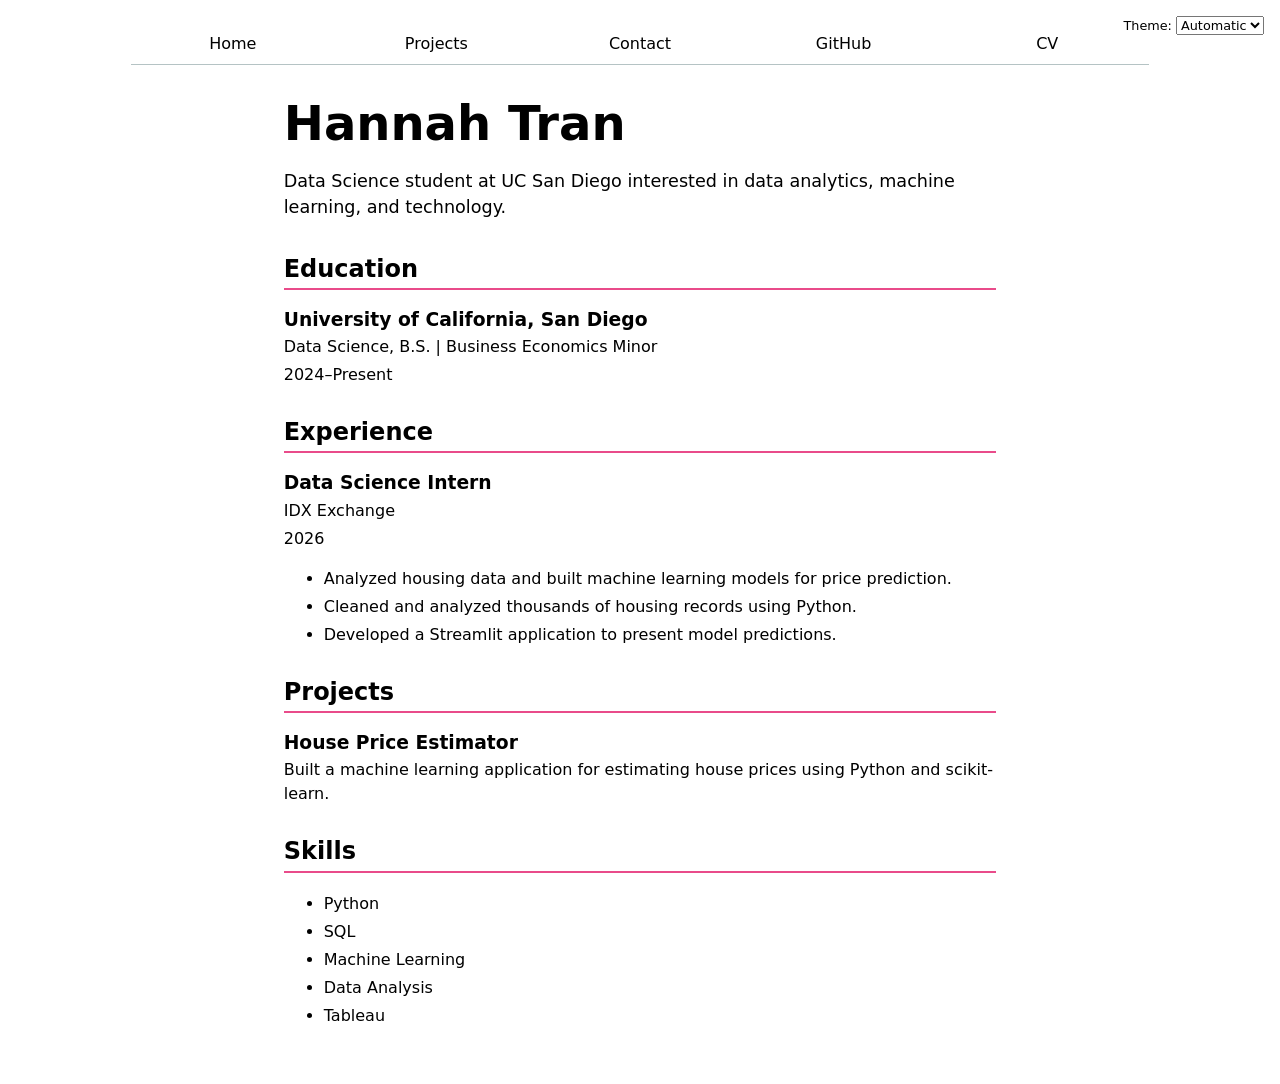
<file: cv/index.html>
<!DOCTYPE html>
<html lang="en">
<head>
    <meta charset="UTF-8">
    <meta name="viewport" content="width=device-width, initial-scale=1.0">
    <title>Hannah Tran: CV</title>
    <link rel="stylesheet" href="../style.css">
    <script type="module" src="../global.js"></script>
</head>

<body>

    <!-- <nav>
        <a href="../index.html">Home</a>
        <a href="../projects/">Projects</a>
        <a href="../contact/">Contact</a>
        <a href="https://github.com/hannahtrn" target="_blank">GitHub</a>
        <a href="index.html">CV</a>
    </nav> -->

    <main class="cv">

    <h1>Hannah Tran</h1>

    <p>Data Science student at UC San Diego interested in data analytics, machine learning, and technology.</p>

    <section>
        <h2>Education</h2>

        <article>
            <h3>University of California, San Diego</h3>
            <p>Data Science, B.S. | Business Economics Minor</p>
            <p><time datetime="2024">2024</time>–Present</p>
        </article>
    </section>

    <section>
        <h2>Experience</h2>

        <article>
            <h3>Data Science Intern</h3>
            <p>IDX Exchange</p>
            <p><time datetime="2026">2026</time></p>
            <ul>
                <li>Analyzed housing data and built machine learning models for price prediction.</li>
                <li>Cleaned and analyzed thousands of housing records using Python.</li>
                <li>Developed a Streamlit application to present model predictions.</li>
            </ul>
        </article>
    </section>

    <section>
        <h2>Projects</h2>

        <article>
            <h3>House Price Estimator</h3>
            <p>Built a machine learning application for estimating house prices using Python and scikit-learn.</p>
        </article>
    </section>

    <section>
        <h2>Skills</h2>

        <ul>
            <li>Python</li>
            <li>SQL</li>
            <li>Machine Learning</li>
            <li>Data Analysis</li>
            <li>Tableau</li>
        </ul>
    </section>
</main>
</body>
</html>
</file>
<file: style.css>
html {
  color-scheme: light dark;
}

body {
  font: 100%/1.5 system-ui;
  max-width: 100ch;
  margin-inline: auto;
  padding: 1em;
}

nav {
  display: flex;
  --border-color: oklch(50% 10% 200 / 40%);
  margin-bottom: 1em;
  border-bottom: 1px solid var(--border-color);
}

nav a {
  flex: 1;
}

nav a {
  flex: 1;
  text-decoration: none;
  color: inherit;
  text-align: center;
  padding: 0.5em;
}


nav a.current {
  border-bottom: 0.4em solid oklch(80% 3% 200);
  padding-bottom: 0.1em;
}

:root {
  --color-accent: oklch(65% 50% 0);
  accent-color: var(--color-accent);
}

nav a:hover {
  border-bottom: 0.4em solid var(--color-accent);
  background-color: color-mix(in oklch, var(--color-accent), canvas 85%);
}

form input,
form textarea,
form button {
  font: inherit;
}

form {
  display: grid;
  grid-template-columns: auto 1fr;
  gap: 1em;
}

form label {
  display: grid;
  grid-column: 1 / -1;
  grid-template-columns: subgrid;
}

form button {
  grid-column: 1 / -1;
}

.projects {
  display: grid;
  grid-template-columns: repeat(auto-fill, minmax(15em, 1fr));
}

.projects article {
  display: grid;
  grid-template-rows: subgrid;
  grid-row: span 3;
  gap: 1em;
}

.projects h2 {
  margin: 0;
}

h1 {
  font-size: 400%;
}

h1,
h2,
h3,
h4,
h5,
h6 {
  line-height: 1.1;
  text-wrap: balance;
}

.cv {
  max-width: 70ch;
  margin-inline: auto;
}

.cv h1 {
  font-size: 300%;
  margin-bottom: 0.25em;
}

.cv > p {
  font-size: 1.1em;
  margin-bottom: 2em;
}

.cv section {
  margin-block: 2em;
}

.cv h2 {
  border-bottom: 2px solid var(--color-accent);
  padding-bottom: 0.25em;
}

.cv h3 {
  margin-bottom: 0.25em;
}

.cv article p {
  margin-block: 0.25em;
}

.cv li {
  margin-block: 0.25em;
}

select {
  font: inherit;
}

.color-scheme {
  position: absolute;
  top: 1rem;
  right: 1rem;
  font-size: 80%;
}

#profile-stats {
  margin-block: 2rem;
  padding: 1.5rem;
  background: #f5f7fa;
  border-radius: 12px;
}

#profile-stats h2 {
  margin-top: 0;
  margin-bottom: 1.5rem;
  font-size: 1.3rem;
}

#profile-stats dl {
  display: grid;
  grid-template-columns: repeat(4, 1fr);
  gap: 0.5rem;
  margin: 0;
  text-align: center;
}

#profile-stats dt {
  grid-row: 1;
  font-size: 0.85rem;
  color: #64748b;
}

#profile-stats dd {
  grid-row: 2;
  margin: 0;
  font-size: 2rem;
  font-weight: 600;
  color: #334155;
}

@media (max-width: 500px) {
  #profile-stats {
    padding: 1rem;
  }

  #profile-stats dt {
    font-size: 0.7rem;
  }

  #profile-stats dd {
    font-size: 1.5rem;
  }
}


.project-year {
  font-family: Baskerville, serif;
  font-variant-numeric: oldstyle-nums;
  color: gray;
  margin: 0;
}

.container {
  display: flex;
  align-items: center;
  gap: 2em;
  margin-block: 1em;
}

#projects-pie-plot {
  max-width: 20em;
  margin-block: 2em;
  overflow: visible;
}

#projects-pie-plot path {
  transition: 300ms;
  cursor: pointer;
}

/* fade other wedges when one is hovered */
#projects-pie-plot:has(path:hover) path:not(:hover) {
  opacity: 0.5;
}

.legend {
  flex: 1;
  display: grid;
  grid-template-columns: repeat(auto-fill, minmax(9em, 1fr));
  gap: 1em;
  list-style: none;
  margin: 0;
  padding: 1em;
  border: 1px solid var(--border-color, oklch(50% 10% 200 / 40%));
  border-radius: 0.5em;
}

.legend-item {
  display: flex;
  align-items: center;
  gap: 0.5em;
  cursor: pointer;
}

.swatch {
  display: inline-block;
  width: 1em;
  aspect-ratio: 1 / 1;
  background-color: var(--color);
  border-radius: 50%;
}

.selected {
  --color: oklch(60% 45% 0) !important;

  &:is(path) {
    fill: var(--color);
  }
}

.searchBar {
  display: block;
  width: 100%;
  box-sizing: border-box;
  font: inherit;
  padding: 0.5em;
  margin-block: 1em;
}


/* summary stats (and language breakdown) */
dl.stats {
  display: grid;
  grid-template-columns: repeat(auto-fit, minmax(9em, 1fr));
  gap: 1em;
  margin: 1em 0;
  text-align: center;
}

dl.stats > div {
  padding: 0.5em;
}

dl.stats dt {
  font-size: 0.8rem;
  text-transform: uppercase;
  color: gray;
}

dl.stats dd {
  margin: 0;
  font-size: 1.8rem;
  font-weight: 600;
}

/* shared <dl> layout + tooltip */
dl.info {
  display: grid;
  grid-template-columns: auto 1fr;
  gap: 0.25em 1em;
  margin: 0;

  transition-duration: 500ms;
  transition-property: opacity, visibility;
}

dl.info dt {
  font-size: 0.8em;
  color: gray;
}

dl.info dd {
  margin: 0;
}

dl.info[hidden]:not(:hover, :focus-within) {
  opacity: 0;
  visibility: hidden;
}

.tooltip {
  position: fixed;
  top: 1em;
  left: 1em;
  padding: 0.75em 1em;
  background-color: color-mix(in oklch, canvas, transparent 20%);
  backdrop-filter: blur(6px);
  border-radius: 0.5em;
  box-shadow: 0 2px 12px rgb(0 0 0 / 0.2);
  z-index: 10;
}

/* scatterplot */
.gridlines {
  stroke-opacity: 0.15;
}

.gridlines .domain {
  display: none;
}

circle {
  transition: 200ms;
  transform-origin: center;
  transform-box: fill-box;
}

circle:hover {
  transform: scale(1.5);
}

circle.selected {
  fill: #ff6b6b;
}

@keyframes marching-ants {
  to {
    stroke-dashoffset: -8; /* 5 + 3 */
  }
}

.selection {
  fill-opacity: 0.1;
  stroke: black;
  stroke-opacity: 0.7;
  stroke-dasharray: 5 3;
  animation: marching-ants 2s linear infinite;
}

.projects img {
  width: 100%;
  height: auto;
  aspect-ratio: 16 / 9;
  object-fit: cover;
  object-position: top;
  border-radius: 6px;
}
</file>
